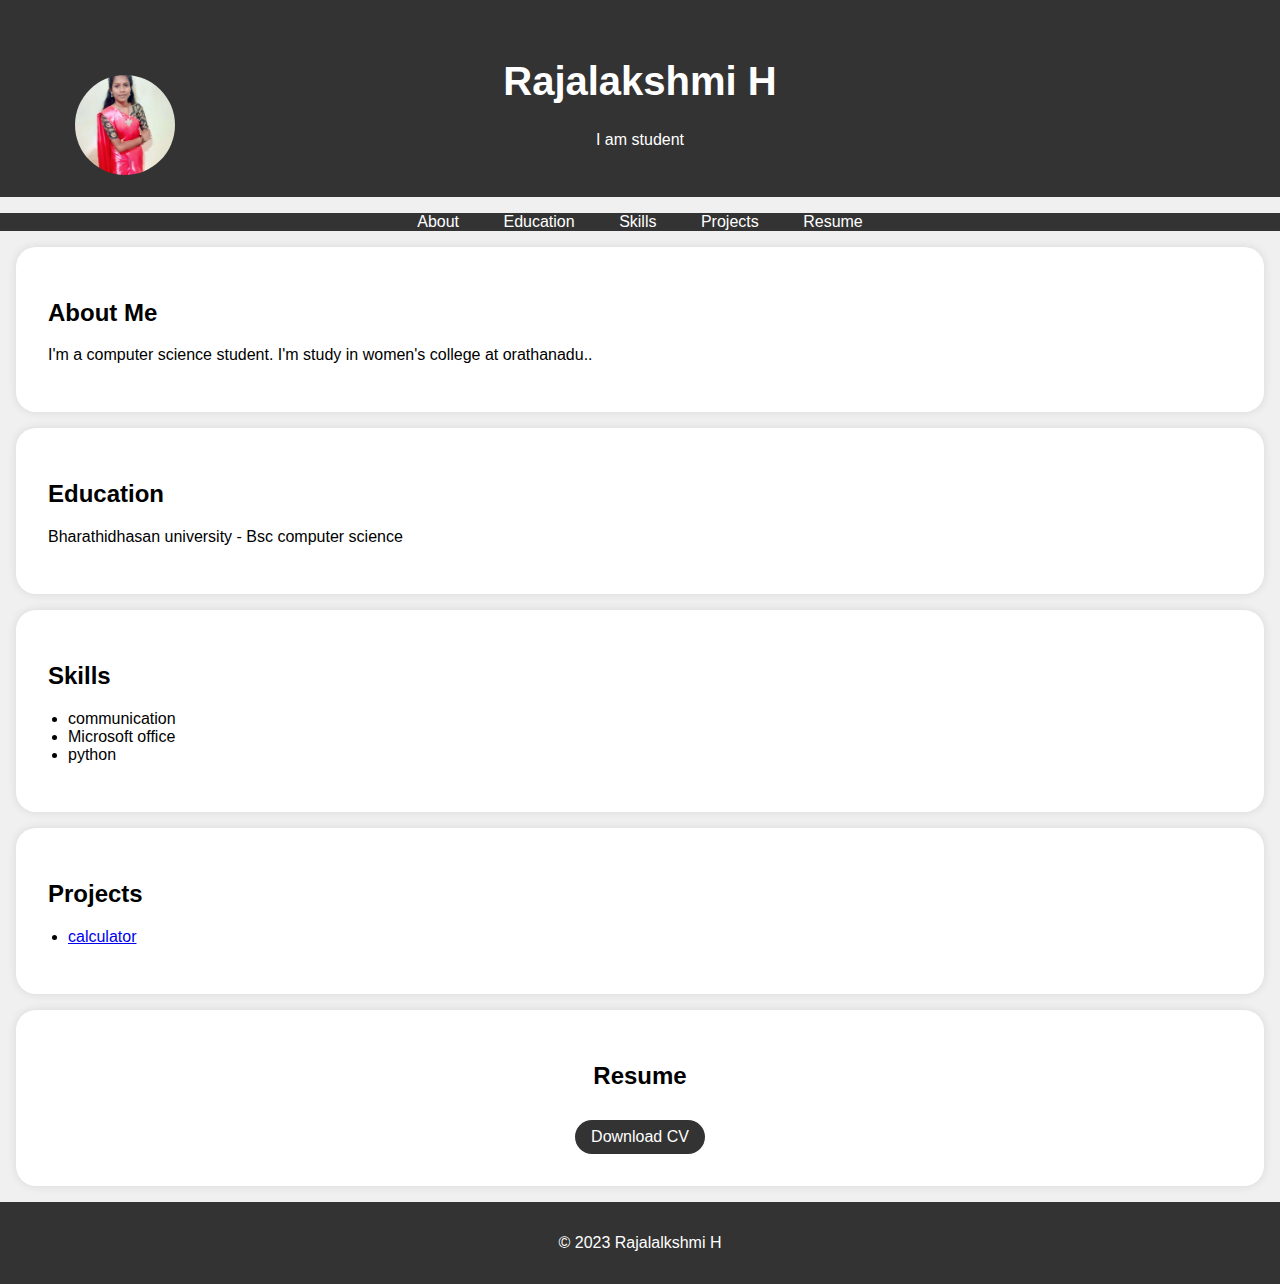
<file: index.html>
<!DOCTYPE html>
<html>
<head>
    <title>Rajalakshmi - Portfolio</title>
    <style>
        body {
            font-family: Arial, sans-serif;
            margin: 0;
            padding: 0;
            background-color: #f0f0f0;
        }

        header {
            background-color: #333;
            color: #fff;
            text-align: center;
            padding: 2rem 0;
            position: relative; /* Add this */
        }

        .header-content h1 {
            font-size: 2.5rem;
        }

        /* Add styles for the round profile picture */
        .profile-picture {
            width: 100px; /* Adjust the size as needed */
            height: 100px;
            border-radius: 75%; /* Create a circular shape */
            object-fit: cover; /* To ensure the image fills the circular area */
            position: absolute; /* Add this */
            top: 75px; /* Adjust top position as needed */
            left: 75px; /* Adjust left position as needed */
        }

        nav {
            background-color: #333;
            color: #fff;
            text-align: center;
        }

        nav ul {
            list-style-type: none;
            padding: 0;
        }

        nav ul li {
            display: inline;
            margin: 0 20px;
        }

        nav ul li a {
            text-decoration: none;
            color: #fff;
        }

        .section-content {
            background-color: #fff;
            padding: 2rem;
            margin: 1rem;
            border-radius: 20px;
            box-shadow: 0 0 10px rgba(0, 0, 0, 0.1);
            text-align: justify;
        }

        .download-button {
            background-color: #333;
            color: #fff;
            padding: 0.5rem 1rem;
            text-decoration: none;
            border-radius: 20px;
            display: inline-block;
            margin-top: 10px;
            align-self: center;
        }

        .download-button:hover {
            background-color: #555;
        }

        footer {
            text-align: center;
            padding: 1rem 0;
            background-color: #333;
            color: #fff;
        }

        ul {
            list-style-type: disc;
            padding-left: 20px;
        }
    </style>
</head>
<body>
    <header>
        <div class="header-content">
            <!-- Add your profile picture here -->
            <img src="my pic.jpeg" alt="Your Profile Picture" class="profile-picture">
            <h1>Rajalakshmi H</h1>
            <p>I am student</p>
        </div>
    </header>

    <nav>
        <ul>
            <li><a href="#about">About</a></li>
            <li><a href="#education">Education</a></li>
            <li><a href="#skills">Skills</a></li>
            <li><a href="#projects">Projects</a></li>
            <li><a href="#resume">Resume</a></li>
        </ul>
    </nav>

    <section id="about">
        <div class="section-content">
            <h2>About Me</h2>
            <p>I'm a computer science student. I'm study in women's college at orathanadu..</p>
        </div>
    </section>

    <section id="education">
        <div class="section-content">
            <h2>Education</h2>
            <p>Bharathidhasan university - Bsc computer science</p>
        </div>
    </section>

    <section id="skills">
        <div class="section-content">
            <h2>Skills</h2>
            <ul>
                <li>communication</li>
                <li>Microsoft office</li>
                <li>python</li>
            </ul>
        </div>
    </section>

    <section id="projects">
        <div class="section-content">
            <h2>Projects</h2>
            <ul>
                <li><a href="calc.html">calculator</a></li>
                <!-- Add more project links here -->
            </ul>
        </div>
    </section>

    <section id="resume">
    
        <div class="section-content">
            <center>
            <h2>Resume</h2>
        <a href="raji resume.jpeg" target="_blank" class="download-button">Download CV</a>
        </center>
        </div>
        
    </section>

    <footer>
        <p>&copy; 2023 Rajalalkshmi H</p>
    </footer>

    <script>
        // Smooth scrolling to section when clicking on navigation links
        document.querySelectorAll('a[href^="#"]').forEach(anchor => {
            anchor.addEventListener('click', function(e) {
                e.preventDefault();

                const targetId = this.getAttribute('href').substring(1);
                const targetElement = document.getElementById(targetId);

                if (targetElement) {
                    window.scrollTo({
                        top: targetElement.offsetTop,
                        behavior: 'smooth'
                    });
                }
            });
        });
    </script>
</body>
</html>
</file>
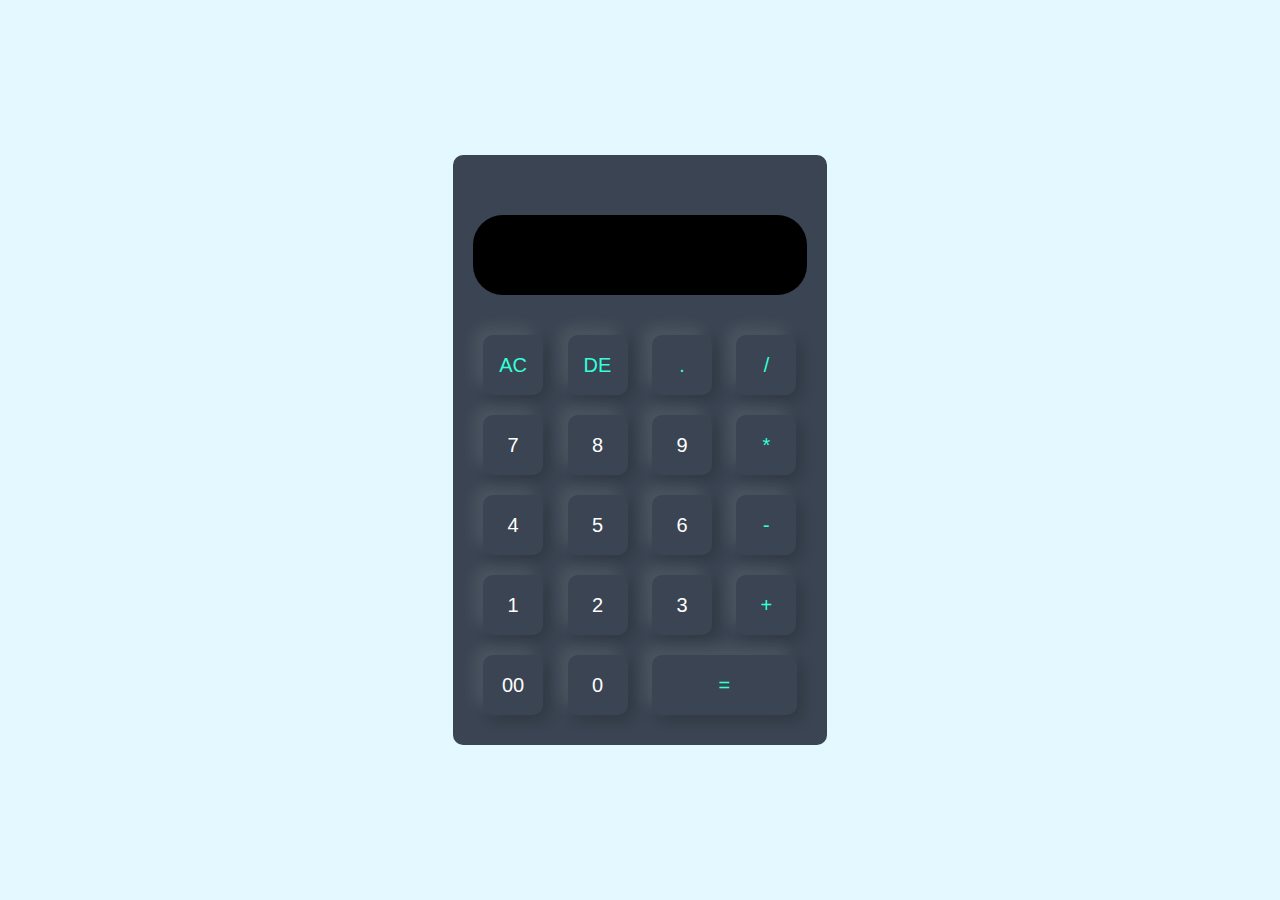
<file: calc.html>
<!DOCTYPE html>
<html>
<head>
    <meta name="viweport" content="width=device-width, initial-scale=1.0">
    <title>calculator using javascript</title>
    <link rel="stylesheet" href="style.css">
</head>
<body>

<div class="container">
  <div class="calculator">
    <form>
        <div class="display">
            <input type="text" name="display">
        </div>
        <div>
            <input type="button"value="AC" onclick="display.value = '' " class="operator">
            <input type="button"value="DE" onclick="display.value =  display.value.slice(0,-1)" class="operator">
            <input type="button"value="." onclick="display.value += '.' " class="operator">
            <input type="button"value="/" onclick="display.value += '/' " class="operator">
        </div>
        <div>
            <input type="button"value="7" onclick="display.value += '7' ">
            <input type="button"value="8" onclick="display.value += '8' ">
            <input type="button"value="9" onclick="display.value += '9' ">
            <input type="button"value="*" onclick="display.value += '*' " class="operator">
        </div>
        <div>
            <input type="button"value="4" onclick="display.value += '4' ">
            <input type="button"value="5" onclick="display.value += '5' ">
            <input type="button"value="6" onclick="display.value += '6' ">
            <input type="button"value="-" onclick="display.value += '-' " class="operator">
        </div>
        <div>
            <input type="button"value="1" onclick="display.value += '1' ">
            <input type="button"value="2" onclick="display.value += '2' ">
            <input type="button"value="3" onclick="display.value += '3' ">
            <input type="button"value="+" onclick="display.value += '+' "class="operator">
        </div>
        <div>
            <input type="button"value="00" onclick="display.value += '00' ">
            <input type="button"value="0" onclick="display.value += '0' ">
            <input type="button"value="=" onclick="display.value = eval(display.value)" 
            class="equal operator">
            
        </div>
    </form>
  </div>
</div>


</body>
</html>
</file>
<file: style.css>
*{
    margin: 0;
    padding: 0;
    font-family: 'poppins', sans-serif;
    box-sizing: border-box;
}


.container{
    width: 100%;
    height: 100vh;
    background: #e3f9ff;
    display: flex;
    align-items: center;
    justify-content: center;
}
.calculator{
    background: #3a4452;
    padding: 20px;
    border-radius: 10px;

}
.calculator form input{
    border: 0;
    outline: 0;
    width: 60px;
    height: 60px;
    border-radius: 10px;
    box-shadow: -8px -8px 15px rgba(255, 255, 255, 0.1),5px 5px 15px rgba(0, 0, 0, 0.2);
    background: transparent;
    font-size: 20px;
    color: #fff;
    cursor: pointer;
    margin: 10px;
}

form .display{
    display: flex;
    justify-content: flex-end;
    margin: 20px 0;
    color: rgb(70, 70, 70);
    margin: auto;
    margin-top: 40px;
    margin-bottom: 30px;
    border: none;
    border-radius: 30px;
    grid-column: span 4;
    background-color: black;
}
form .display input{
    text-align: right;
    flex: 1;
    font-size: 45px;
    box-shadow: none;
}
form input.equal{
    width: 145px;
}


form input.operator{
    color: #33ffd8;
}
</file>
